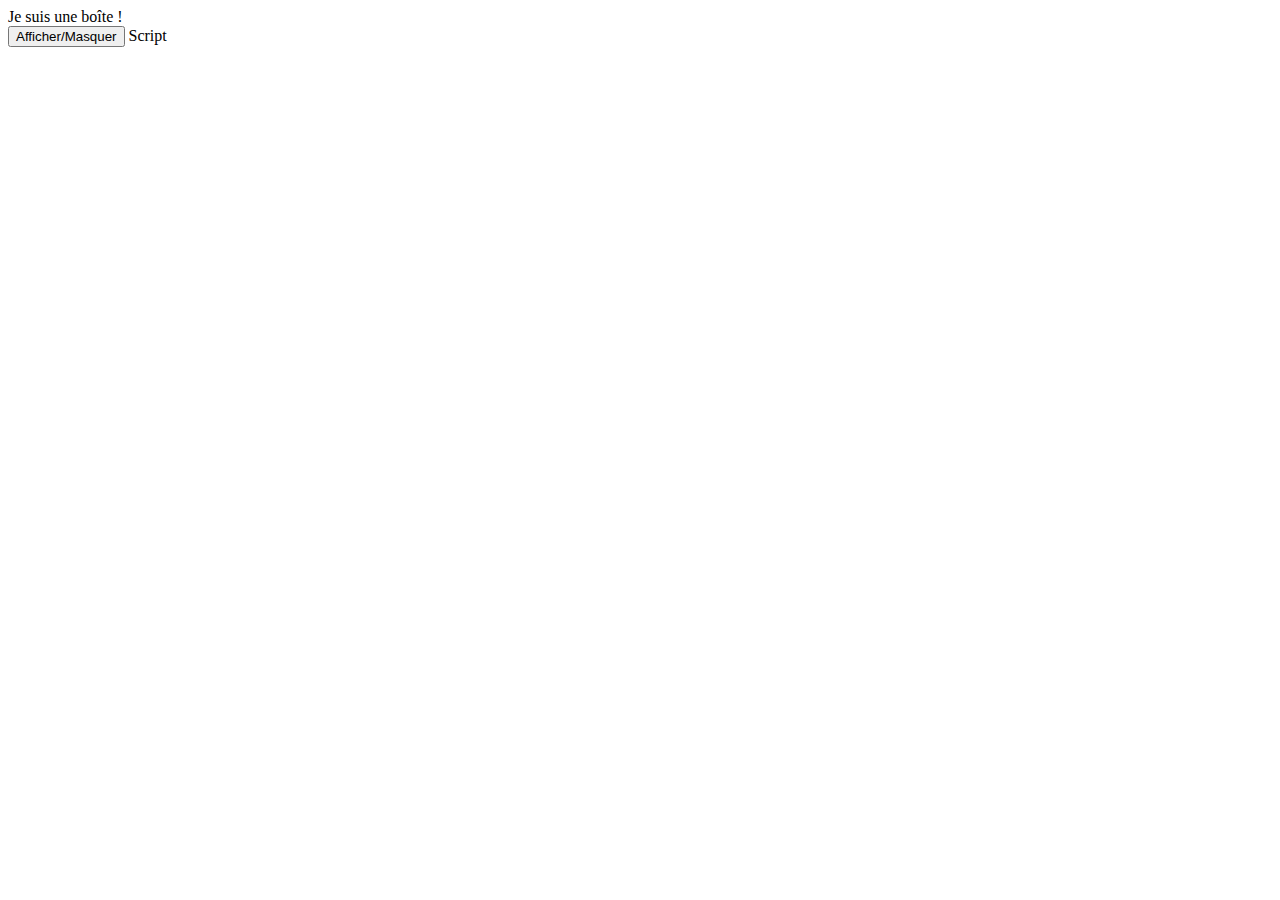
<file: evenement/afficher masquer/index.html>
<!DOCTYPE html>
<html lang="en">
  <head>
    <meta charset="UTF-8" />
    <meta name="viewport" content="width=device-width, initial-scale=1.0" />
    <title>Document</title>
    <script src="./script.js"></script>
  </head>
  <body>
    <div id="boite">Je suis une boîte !</div>
    <button onclick="toggleBoite()">Afficher/Masquer</button>
  </body>
</html>

Script
</file>
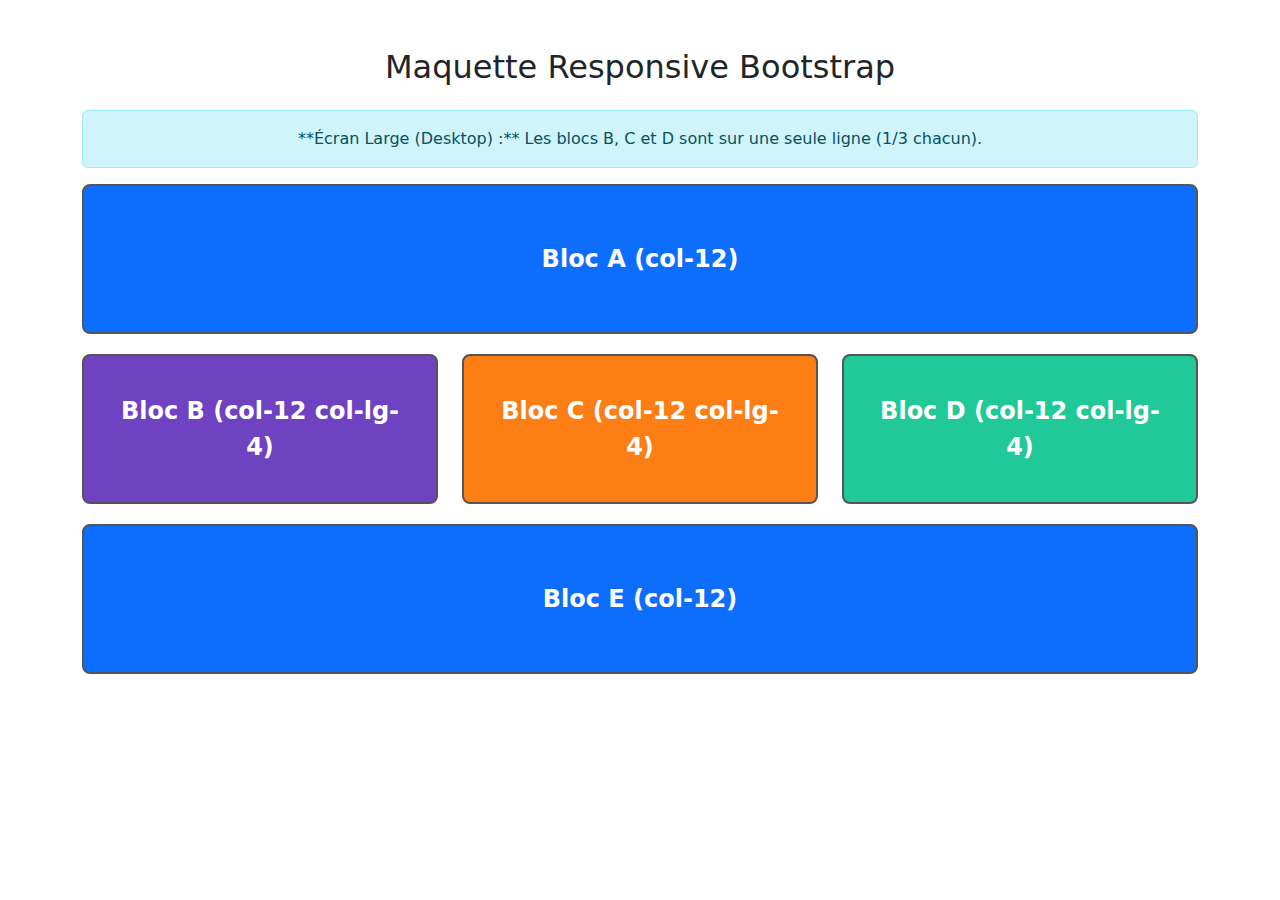
<file: jour06/job03/index.html>
<!DOCTYPE html>
<html lang="fr">
  <head>
    <meta charset="UTF-8" />
    <meta name="viewport" content="width=device-width, initial-scale=1.0" />
    <title>Maquette Bootstrap Responsive</title>
    <link
      href="https://cdn.jsdelivr.net/npm/bootstrap@5.3.3/dist/css/bootstrap.min.css"
      rel="stylesheet"
      integrity="sha384-QWTKZyjpPEjISv5WaRU9OFeRpok6YctnYmDr5pNlyT2bRjXh0JMhjY6hW+ALEwIH"
      crossorigin="anonymous"
    />

    <style>
      /* Styles pour visualiser la grille */
      .grid-item {
        border: 2px solid #555;
        padding: 30px;
        margin-bottom: 20px; /* Espace entre les lignes/colonnes */
        text-align: center;
        font-size: 1.5rem;
        font-weight: bold;
        color: white;
        border-radius: 8px;
        transition: all 0.3s ease;
        min-height: 150px; /* Pour mieux voir les blocs */
        display: flex;
        align-items: center;
        justify-content: center;
      }

      /* Couleurs pour les différents blocs */
      #A,
      #E {
        background-color: #0d6efd; /* Bleu Primaire */
      }
      #B {
        background-color: #6f42c1; /* Violet */
      }
      #C {
        background-color: #fd7e14; /* Orange */
      }
      #D {
        background-color: #20c997; /* Vert-menthe */
      }

      /* Média query pour expliquer la transition */
      @media (min-width: 992px) {
        .explainer-desktop {
          display: block;
        }
        .explainer-mobile {
          display: none;
        }
      }
      @media (max-width: 991.98px) {
        .explainer-desktop {
          display: none;
        }
        .explainer-mobile {
          display: block;
        }
      }
    </style>
  </head>
  <body>
    <div class="container my-5">
      <h2 class="text-center mb-4">Maquette Responsive Bootstrap</h2>

      <div class="alert alert-info text-center">
        <div class="explainer-desktop">
          **Écran Large (Desktop) :** Les blocs B, C et D sont sur une seule
          ligne (1/3 chacun).
        </div>
        <div class="explainer-mobile">
          **Écran Étroit (Mobile) :** Les blocs B, C et D s'empilent
          verticalement (toute la largeur). Redimensionnez votre fenêtre pour
          voir le changement !
        </div>
      </div>

      <div class="row">
        <div class="col-12">
          <div class="grid-item" id="A">Bloc A (col-12)</div>
        </div>
      </div>

      <div class="row">
        <div class="col-12 col-lg-4">
          <div class="grid-item" id="B">Bloc B (col-12 col-lg-4)</div>
        </div>

        <div class="col-12 col-lg-4">
          <div class="grid-item" id="C">Bloc C (col-12 col-lg-4)</div>
        </div>

        <div class="col-12 col-lg-4">
          <div class="grid-item" id="D">Bloc D (col-12 col-lg-4)</div>
        </div>
      </div>

      <div class="row">
        <div class="col-12">
          <div class="grid-item" id="E">Bloc E (col-12)</div>
        </div>
      </div>
    </div>

    <script
      src="https://cdn.jsdelivr.net/npm/bootstrap@5.3.3/dist/js/bootstrap.bundle.min.js"
      integrity="sha384-YvpcrYf0tY3lHB60NNkmXc5s9fDVZLESaAA55NDzOxhy9GkcIdslK1eN7N6jIeHz"
      crossorigin="anonymous"
    ></script>
  </body>
</html>
</file>
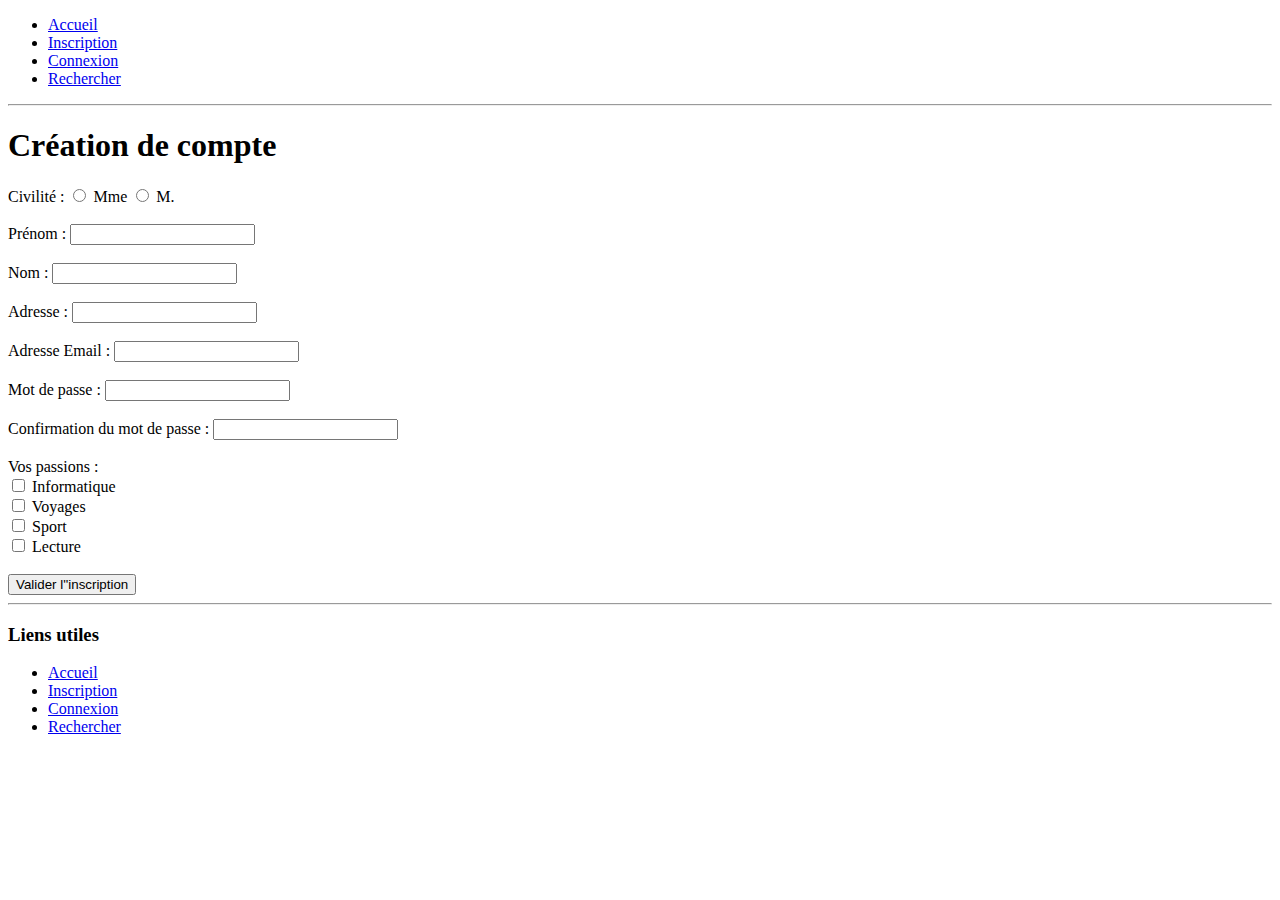
<file: jour07/job01/index.html>
﻿<!DOCTYPE html>
<html lang="fr">
<head>
    <meta charset="UTF-8">
    <meta name="viewport" content="width=device-width, initial-scale=1.0">
    <title>Formulaire d''inscription</title>
</head>
<body>

    <header>
        <nav>
            <ul>
                <li><a href="index.html">Accueil</a></li>
                <li><a href="index.html">Inscription</a></li>
                <li><a href="index.html">Connexion</a></li>
                <li><a href="index.html">Rechercher</a></li>
            </ul>
        </nav>
    </header>

    <hr>

    <section>
        <h1>Création de compte</h1>
        
        <form action="index.html" method="post">
            
            <div>
                <label>Civilité :</label>
                <input type="radio" id="mme" name="civilite" value="mme">
                <label for="mme">Mme</label>
                
                <input type="radio" id="m" name="civilite" value="m">
                <label for="m">M.</label>
            </div>
            <br>

            <div>
                <label for="prenom">Prénom :</label>
                <input type="text" id="prenom" name="prenom" required>
            </div>
            <br>
            
            <div>
                <label for="nom">Nom :</label>
                <input type="text" id="nom" name="nom" required>
            </div>
            <br>

            <div>
                <label for="adresse">Adresse :</label>
                <input type="text" id="adresse" name="adresse">
            </div>
            <br>

            <div>
                <label for="email">Adresse Email :</label>
                <input type="email" id="email" name="email" required>
            </div>
            <br>

            <div>
                <label for="password">Mot de passe :</label>
                <input type="password" id="password" name="password" required>
            </div>
            <br>

            <div>
                <label for="confirm_password">Confirmation du mot de passe :</label>
                <input type="password" id="confirm_password" name="confirm_password" required>
            </div>
            <br>

            <div>
                <label>Vos passions :</label><br>
                
                <input type="checkbox" id="informatique" name="passions" value="informatique">
                <label for="informatique">Informatique</label><br>

                <input type="checkbox" id="voyages" name="passions" value="voyages">
                <label for="voyages">Voyages</label><br>

                <input type="checkbox" id="sport" name="passions" value="sport">
                <label for="sport">Sport</label><br>

                <input type="checkbox" id="lecture" name="passions" value="lecture">
                <label for="lecture">Lecture</label>
            </div>
            <br>

            <div>
                <button type="submit">Valider l''inscription</button>
            </div>

        </form>
    </section>

    <hr>

    <footer>
        <h3>Liens utiles</h3>
        <ul>
            <li><a href="index.html">Accueil</a></li>
            <li><a href="index.html">Inscription</a></li>
            <li><a href="index.html">Connexion</a></li>
            <li><a href="index.html">Rechercher</a></li>
        </ul>
    </footer>

</body>
</html>
</file>
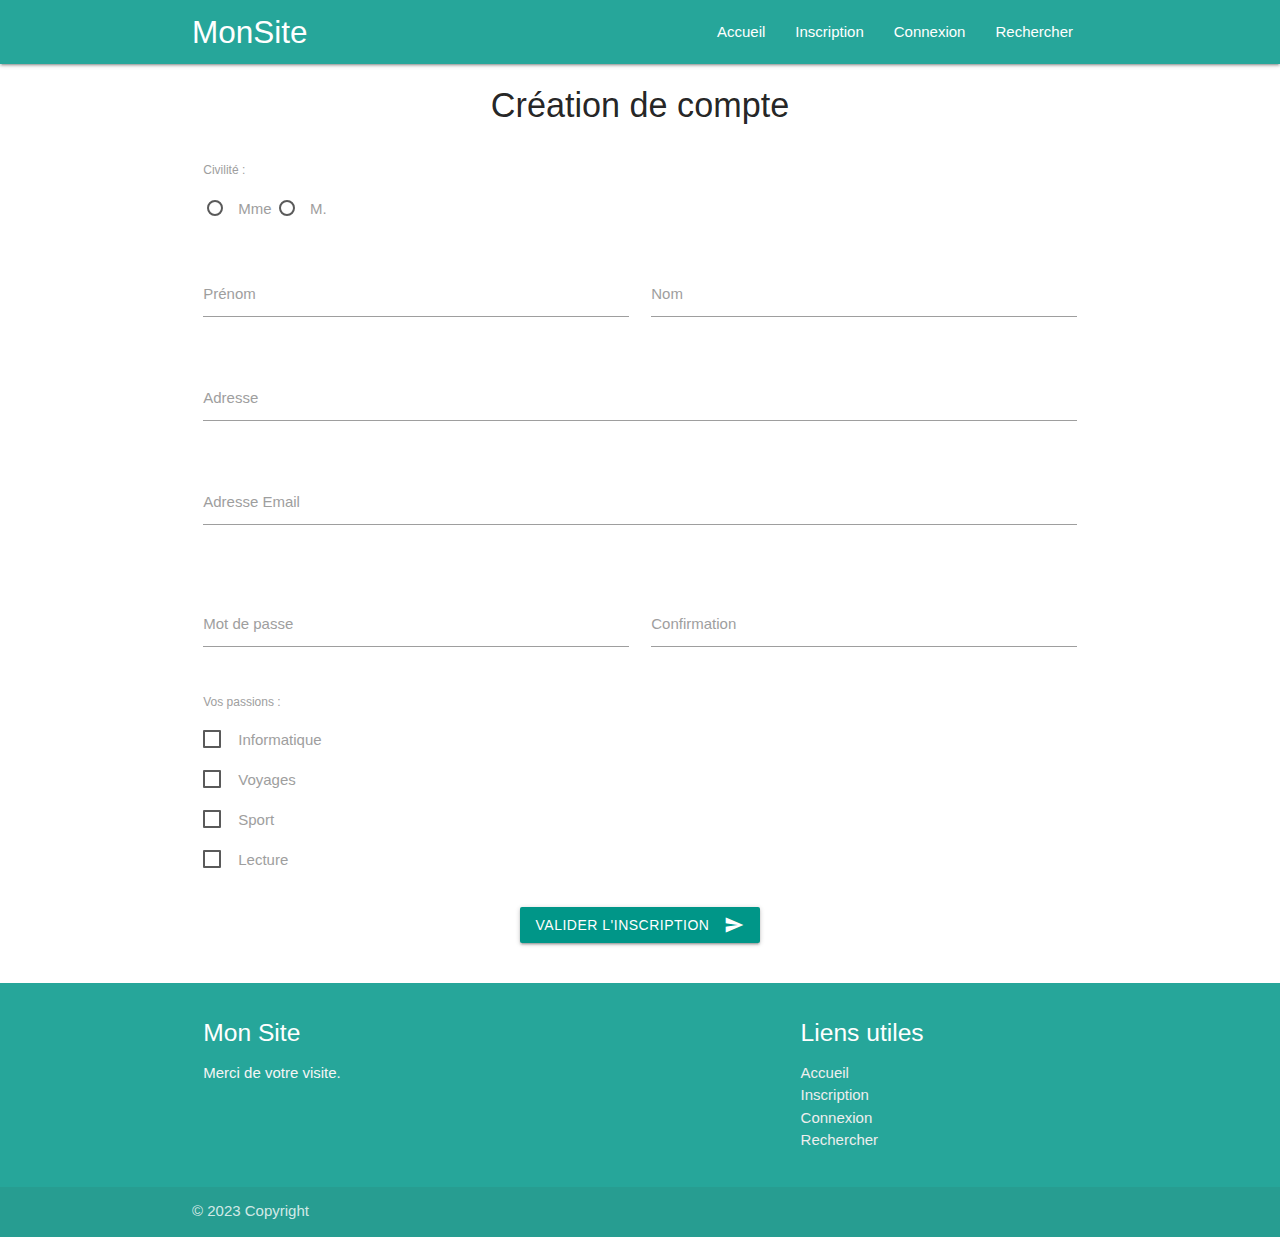
<file: jour07/job02/index.html>
<!DOCTYPE html>
<html lang="fr">
  <head>
    <meta charset="UTF-8" />
    <meta name="viewport" content="width=device-width, initial-scale=1.0" />
    <title>Formulaire d'inscription Materialize</title>
    <link
      rel="stylesheet"
      href="https://cdnjs.cloudflare.com/ajax/libs/materialize/1.0.0/css/materialize.min.css"
    />
    <link
      href="https://fonts.googleapis.com/icon?family=Material+Icons"
      rel="stylesheet"
    />
  </head>
  <body>
    <header>
      <nav class="teal lighten-1">
        <div class="nav-wrapper container">
          <a href="index.html" class="brand-logo left">MonSite</a>
          <ul id="nav-mobile" class="right hide-on-med-and-down">
            <li><a href="index.html">Accueil</a></li>
            <li><a href="index.html">Inscription</a></li>
            <li><a href="index.html">Connexion</a></li>
            <li><a href="index.html">Rechercher</a></li>
          </ul>
        </div>
      </nav>
    </header>

    <main class="container">
      <div class="row">
        <div class="col s12">
          <h4 class="center-align">Création de compte</h4>
        </div>
      </div>

      <section class="row">
        <form action="index.html" method="post" class="col s12">
          <div class="row">
            <div class="col s12">
              <label>Civilité :</label>
              <p>
                <label>
                  <input
                    class="with-gap"
                    name="civilite"
                    type="radio"
                    value="mme"
                  />
                  <span>Mme</span>
                </label>
                <label>
                  <input
                    class="with-gap"
                    name="civilite"
                    type="radio"
                    value="m"
                  />
                  <span>M.</span>
                </label>
              </p>
            </div>
          </div>

          <div class="row">
            <div class="input-field col s6">
              <input
                id="prenom"
                name="prenom"
                type="text"
                class="validate"
                required
              />
              <label for="prenom">Prénom</label>
            </div>
            <div class="input-field col s6">
              <input
                id="nom"
                name="nom"
                type="text"
                class="validate"
                required
              />
              <label for="nom">Nom</label>
            </div>
          </div>

          <div class="row">
            <div class="input-field col s12">
              <input id="adresse" name="adresse" type="text" class="validate" />
              <label for="adresse">Adresse</label>
            </div>
          </div>

          <div class="row">
            <div class="input-field col s12">
              <input
                id="email"
                name="email"
                type="email"
                class="validate"
                required
              />
              <label for="email">Adresse Email</label>
              <span
                class="helper-text"
                data-error="Email invalide"
                data-success="Ok"
              ></span>
            </div>
          </div>

          <div class="row">
            <div class="input-field col s6">
              <input
                id="password"
                name="password"
                type="password"
                class="validate"
                required
              />
              <label for="password">Mot de passe</label>
            </div>
            <div class="input-field col s6">
              <input
                id="confirm_password"
                name="confirm_password"
                type="password"
                class="validate"
                required
              />
              <label for="confirm_password">Confirmation</label>
            </div>
          </div>

          <div class="row">
            <div class="col s12">
              <label>Vos passions :</label>
              <p>
                <label>
                  <input type="checkbox" name="passions" value="informatique" />
                  <span>Informatique</span>
                </label>
              </p>
              <p>
                <label>
                  <input type="checkbox" name="passions" value="voyages" />
                  <span>Voyages</span>
                </label>
              </p>
              <p>
                <label>
                  <input type="checkbox" name="passions" value="sport" />
                  <span>Sport</span>
                </label>
              </p>
              <p>
                <label>
                  <input type="checkbox" name="passions" value="lecture" />
                  <span>Lecture</span>
                </label>
              </p>
            </div>
          </div>

          <div class="row">
            <div class="col s12 center-align">
              <button
                class="btn waves-effect waves-light teal"
                type="submit"
                name="action"
              >
                Valider l'inscription
                <i class="material-icons right">send</i>
              </button>
            </div>
          </div>
        </form>
      </section>
    </main>

    <footer class="page-footer teal lighten-1">
      <div class="container">
        <div class="row">
          <div class="col l6 s12">
            <h5 class="white-text">Mon Site</h5>
            <p class="grey-text text-lighten-4">Merci de votre visite.</p>
          </div>
          <div class="col l4 offset-l2 s12">
            <h5 class="white-text">Liens utiles</h5>
            <ul>
              <li>
                <a class="grey-text text-lighten-3" href="index.html"
                  >Accueil</a
                >
              </li>
              <li>
                <a class="grey-text text-lighten-3" href="index.html"
                  >Inscription</a
                >
              </li>
              <li>
                <a class="grey-text text-lighten-3" href="index.html"
                  >Connexion</a
                >
              </li>
              <li>
                <a class="grey-text text-lighten-3" href="index.html"
                  >Rechercher</a
                >
              </li>
            </ul>
          </div>
        </div>
      </div>
      <div class="footer-copyright">
        <div class="container">© 2023 Copyright</div>
      </div>
    </footer>

    <script src="https://cdnjs.cloudflare.com/ajax/libs/materialize/1.0.0/js/materialize.min.js"></script>
  </body>
</html>
</file>
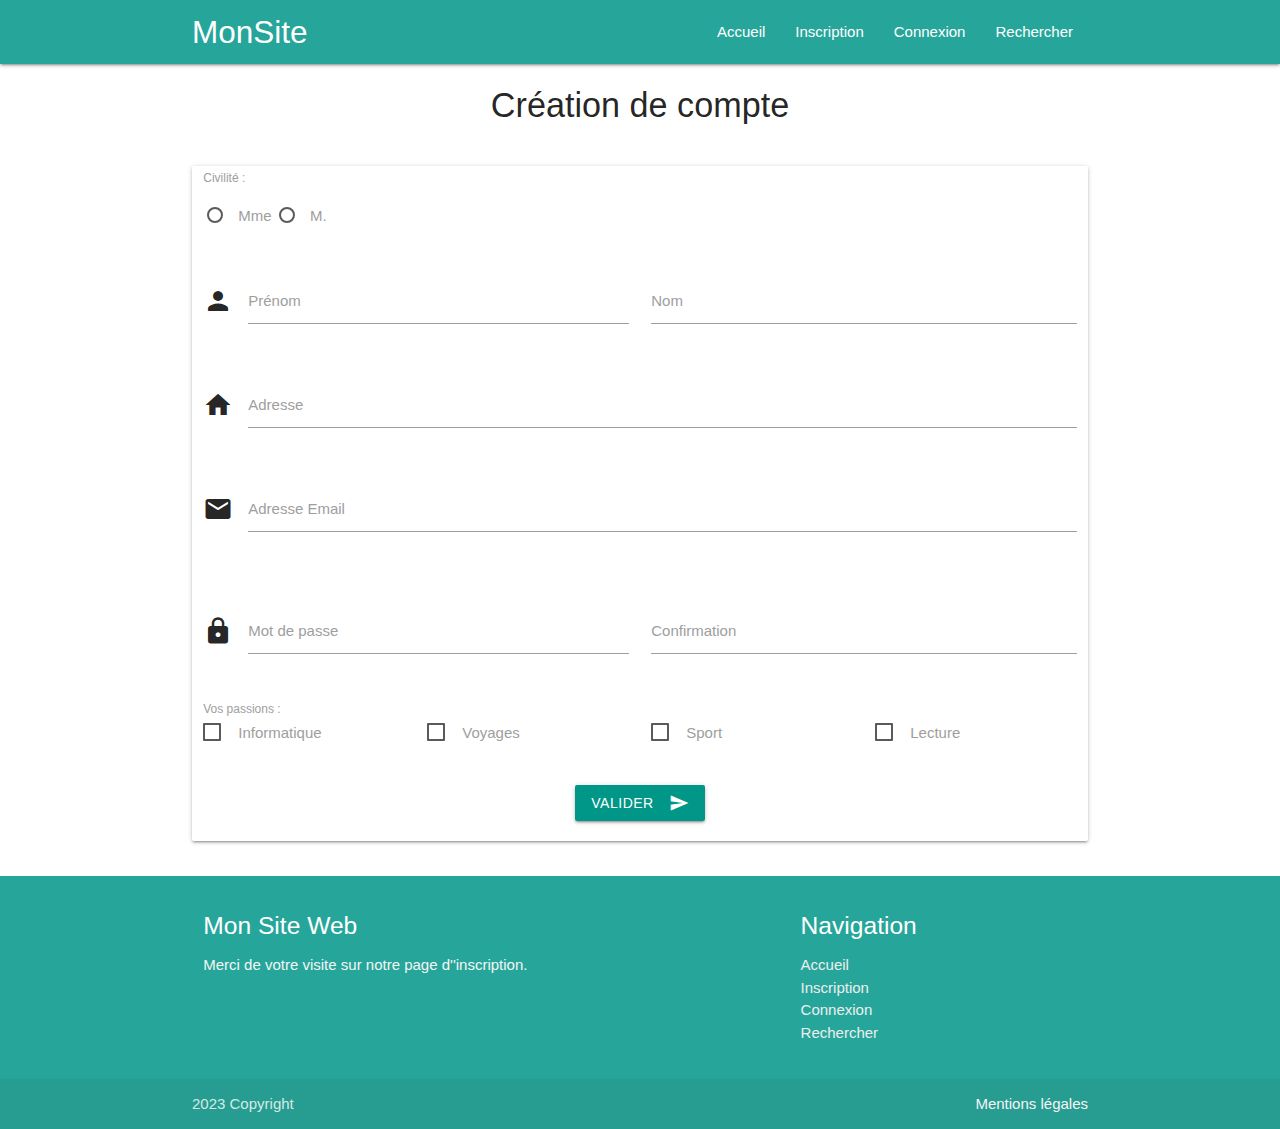
<file: jour07/job03/index.html>
﻿<!DOCTYPE html>
<html lang="fr">
<head>
    <meta charset="UTF-8">
    <meta name="viewport" content="width=device-width, initial-scale=1.0">
    <title>Inscription Materialize</title>
    <link rel="stylesheet" href="https://cdnjs.cloudflare.com/ajax/libs/materialize/1.0.0/css/materialize.min.css">
    <link href="https://fonts.googleapis.com/icon?family=Material+Icons" rel="stylesheet">
</head>
<body>

    <header>
        <nav class="teal lighten-1">
            <div class="nav-wrapper container">
                <a href="index.html" class="brand-logo">MonSite</a>
                <ul id="nav-mobile" class="right hide-on-med-and-down">
                    <li><a href="index.html">Accueil</a></li>
                    <li><a href="index.html">Inscription</a></li>
                    <li><a href="index.html">Connexion</a></li>
                    <li><a href="index.html">Rechercher</a></li>
                </ul>
            </div>
        </nav>
    </header>

    <main class="container">
        <div class="row">
            <div class="col s12">
                <h4 class="center-align">Création de compte</h4>
            </div>
        </div>

        <section class="row">
            <form action="index.html" method="post" class="col s12 card-panel hoverable">
                
                <div class="row">
                    <div class="col s12">
                        <label>Civilité :</label>
                        <p>
                            <label>
                                <input class="with-gap" name="civilite" type="radio" value="mme" />
                                <span>Mme</span>
                            </label>
                            <label>
                                <input class="with-gap" name="civilite" type="radio" value="m" />
                                <span>M.</span>
                            </label>
                        </p>
                    </div>
                </div>

                <div class="row">
                    <div class="input-field col s12 m6">
                        <i class="material-icons prefix">person</i>
                        <input id="prenom" name="prenom" type="text" class="validate" required>
                        <label for="prenom">Prénom</label>
                    </div>
                    <div class="input-field col s12 m6">
                        <input id="nom" name="nom" type="text" class="validate" required>
                        <label for="nom">Nom</label>
                    </div>
                </div>

                <div class="row">
                    <div class="input-field col s12">
                        <i class="material-icons prefix">home</i>
                        <input id="adresse" name="adresse" type="text" class="validate">
                        <label for="adresse">Adresse</label>
                    </div>
                </div>

                <div class="row">
                    <div class="input-field col s12">
                        <i class="material-icons prefix">email</i>
                        <input id="email" name="email" type="email" class="validate" required>
                        <label for="email">Adresse Email</label>
                        <span class="helper-text" data-error="Email invalide" data-success="Valide"></span>
                    </div>
                </div>

                <div class="row">
                    <div class="input-field col s12 m6">
                        <i class="material-icons prefix">lock</i>
                        <input id="password" name="password" type="password" class="validate" required>
                        <label for="password">Mot de passe</label>
                    </div>
                    <div class="input-field col s12 m6">
                        <input id="confirm_password" name="confirm_password" type="password" class="validate" required>
                        <label for="confirm_password">Confirmation</label>
                    </div>
                </div>

                <div class="row">
                    <div class="col s12">
                        <label>Vos passions :</label>
                        <div class="row">
                            <div class="col s6 m3">
                                <label>
                                    <input type="checkbox" name="passions" value="informatique" />
                                    <span>Informatique</span>
                                </label>
                            </div>
                            <div class="col s6 m3">
                                <label>
                                    <input type="checkbox" name="passions" value="voyages" />
                                    <span>Voyages</span>
                                </label>
                            </div>
                            <div class="col s6 m3">
                                <label>
                                    <input type="checkbox" name="passions" value="sport" />
                                    <span>Sport</span>
                                </label>
                            </div>
                            <div class="col s6 m3">
                                <label>
                                    <input type="checkbox" name="passions" value="lecture" />
                                    <span>Lecture</span>
                                </label>
                            </div>
                        </div>
                    </div>
                </div>

                <div class="row">
                    <div class="col s12 center-align">
                        <button class="btn waves-effect waves-light teal" type="submit">
                            Valider
                            <i class="material-icons right">send</i>
                        </button>
                    </div>
                </div>
            </form>
        </section>
    </main>

    <footer class="page-footer teal lighten-1">
        <div class="container">
            <div class="row">
                <div class="col l6 s12">
                    <h5 class="white-text">Mon Site Web</h5>
                    <p class="grey-text text-lighten-4">Merci de votre visite sur notre page d''inscription.</p>
                </div>
                <div class="col l4 offset-l2 s12">
                    <h5 class="white-text">Navigation</h5>
                    <ul>
                        <li><a class="grey-text text-lighten-3" href="index.html">Accueil</a></li>
                        <li><a class="grey-text text-lighten-3" href="index.html">Inscription</a></li>
                        <li><a class="grey-text text-lighten-3" href="index.html">Connexion</a></li>
                        <li><a class="grey-text text-lighten-3" href="index.html">Rechercher</a></li>
                    </ul>
                </div>
            </div>
        </div>
        <div class="footer-copyright">
            <div class="container">
             2023 Copyright
            <a class="grey-text text-lighten-4 right" href="index.html">Mentions légales</a>
            </div>
        </div>
    </footer>

    <script src="https://cdnjs.cloudflare.com/ajax/libs/materialize/1.0.0/js/materialize.min.js"></script>
</body>
</html>
</file>
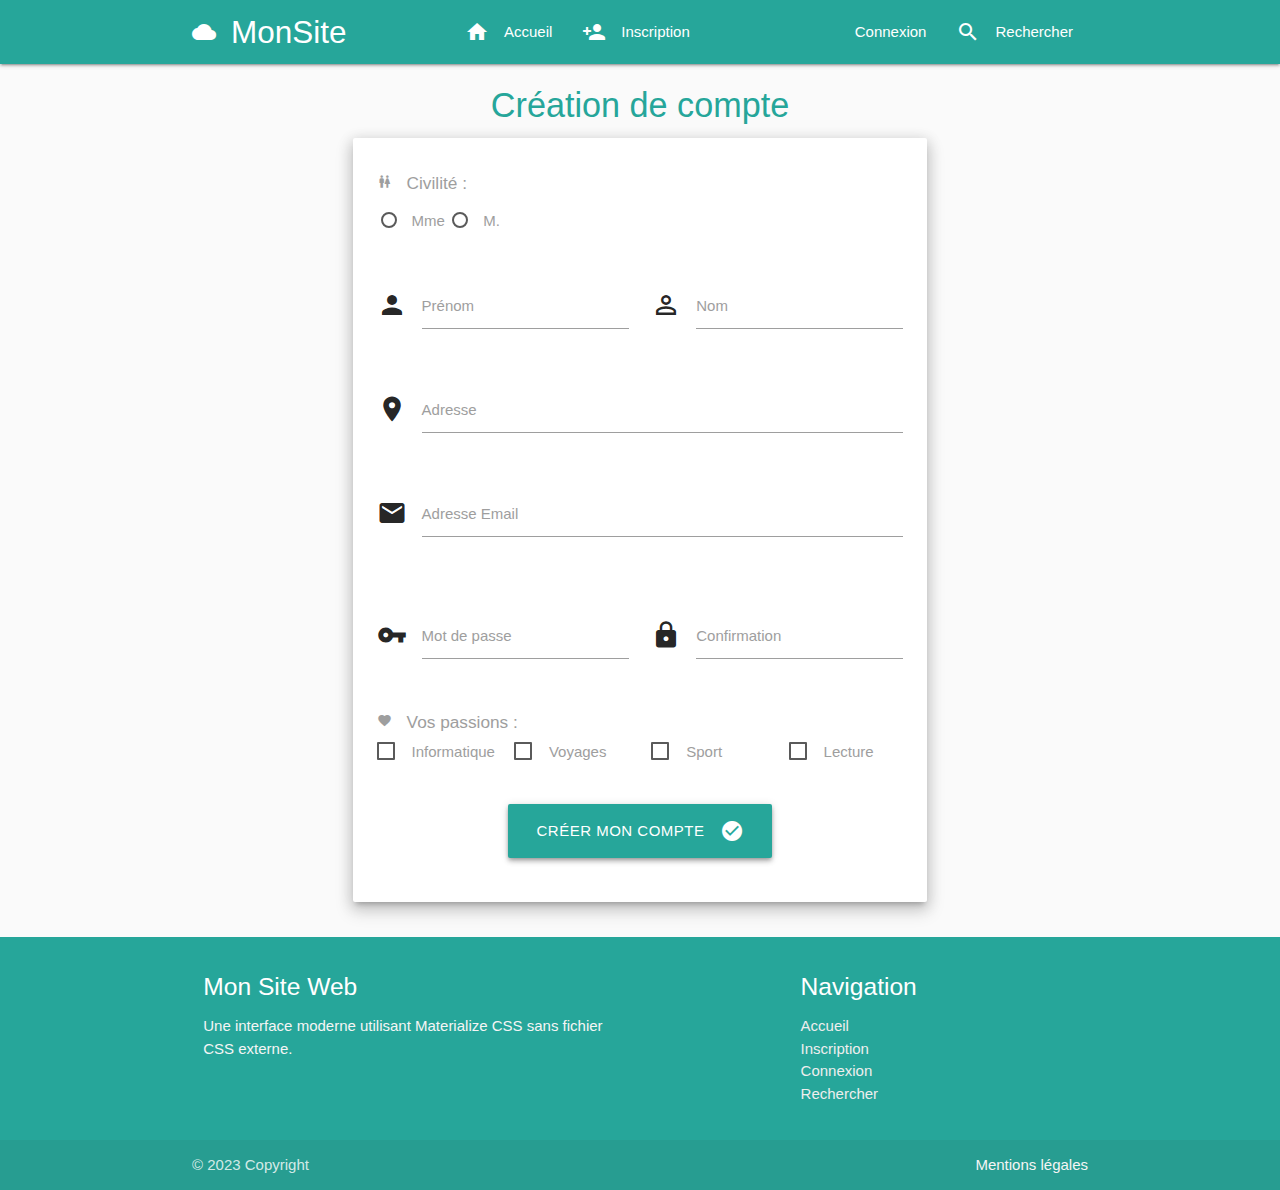
<file: jour07/job04/index.html>
<!DOCTYPE html>
<html lang="fr">
  <head>
    <meta charset="UTF-8" />
    <meta name="viewport" content="width=device-width, initial-scale=1.0" />
    <title>Inscription Moderne</title>
    <link
      rel="stylesheet"
      href="https://cdnjs.cloudflare.com/ajax/libs/materialize/1.0.0/css/materialize.min.css"
    />
    <link
      href="https://fonts.googleapis.com/icon?family=Material+Icons"
      rel="stylesheet"
    />
  </head>
  <body class="grey lighten-5">
    <header>
      <nav class="teal lighten-1">
        <div class="nav-wrapper container">
          <a href="index.html" class="brand-logo"
            ><i class="material-icons left">cloud</i>MonSite</a
          >
          <ul id="nav-mobile" class="right hide-on-med-and-down">
            <li>
              <a href="index.html"
                ><i class="material-icons left">home</i>Accueil</a
              >
            </li>
            <li>
              <a href="index.html"
                ><i class="material-icons left">person_add</i>Inscription</a
              >
            </li>
            <li>
              <a href="index.html"
                ><i class="material-icons left">login</i>Connexion</a
              >
            </li>
            <li>
              <a href="index.html"
                ><i class="material-icons left">search</i>Rechercher</a
              >
            </li>
          </ul>
        </div>
      </nav>
    </header>

    <main class="container">
      <div class="row">
        <div class="col s12 m10 offset-m1 l8 offset-l2">
          <h4 class="center-align teal-text text-lighten-1">
            Création de compte
          </h4>

          <div class="card-panel z-depth-3">
            <form action="index.html" method="post">
              <div class="row">
                <div class="col s12">
                  <h6 class="grey-text">
                    <i class="material-icons left tiny">wc</i>Civilité :
                  </h6>
                  <p>
                    <label>
                      <input
                        class="with-gap"
                        name="civilite"
                        type="radio"
                        value="mme"
                      />
                      <span>Mme</span>
                    </label>
                    <label>
                      <input
                        class="with-gap"
                        name="civilite"
                        type="radio"
                        value="m"
                      />
                      <span>M.</span>
                    </label>
                  </p>
                </div>
              </div>

              <div class="row">
                <div class="input-field col s12 m6">
                  <i class="material-icons prefix">person</i>
                  <input
                    id="prenom"
                    name="prenom"
                    type="text"
                    class="validate"
                    required
                  />
                  <label for="prenom">Prénom</label>
                </div>
                <div class="input-field col s12 m6">
                  <i class="material-icons prefix">person_outline</i>
                  <input
                    id="nom"
                    name="nom"
                    type="text"
                    class="validate"
                    required
                  />
                  <label for="nom">Nom</label>
                </div>
              </div>

              <div class="row">
                <div class="input-field col s12">
                  <i class="material-icons prefix">place</i>
                  <input
                    id="adresse"
                    name="adresse"
                    type="text"
                    class="validate"
                  />
                  <label for="adresse">Adresse</label>
                </div>
              </div>

              <div class="row">
                <div class="input-field col s12">
                  <i class="material-icons prefix">email</i>
                  <input
                    id="email"
                    name="email"
                    type="email"
                    class="validate"
                    required
                  />
                  <label for="email">Adresse Email</label>
                  <span
                    class="helper-text"
                    data-error="Email invalide"
                    data-success="Valide"
                  ></span>
                </div>
              </div>

              <div class="row">
                <div class="input-field col s12 m6">
                  <i class="material-icons prefix">vpn_key</i>
                  <input
                    id="password"
                    name="password"
                    type="password"
                    class="validate"
                    required
                  />
                  <label for="password">Mot de passe</label>
                </div>
                <div class="input-field col s12 m6">
                  <i class="material-icons prefix">lock</i>
                  <input
                    id="confirm_password"
                    name="confirm_password"
                    type="password"
                    class="validate"
                    required
                  />
                  <label for="confirm_password">Confirmation</label>
                </div>
              </div>

              <div class="row">
                <div class="col s12">
                  <h6 class="grey-text">
                    <i class="material-icons left tiny">favorite</i>Vos passions
                    :
                  </h6>
                  <div class="row">
                    <div class="col s6 m3">
                      <label>
                        <input
                          type="checkbox"
                          name="passions"
                          value="informatique"
                        />
                        <span>Informatique</span>
                      </label>
                    </div>
                    <div class="col s6 m3">
                      <label>
                        <input
                          type="checkbox"
                          name="passions"
                          value="voyages"
                        />
                        <span>Voyages</span>
                      </label>
                    </div>
                    <div class="col s6 m3">
                      <label>
                        <input type="checkbox" name="passions" value="sport" />
                        <span>Sport</span>
                      </label>
                    </div>
                    <div class="col s6 m3">
                      <label>
                        <input
                          type="checkbox"
                          name="passions"
                          value="lecture"
                        />
                        <span>Lecture</span>
                      </label>
                    </div>
                  </div>
                </div>
              </div>

              <div class="row">
                <div class="col s12 center-align">
                  <button
                    class="btn-large waves-effect waves-light teal lighten-1 z-depth-2"
                    type="submit"
                  >
                    Créer mon compte
                    <i class="material-icons right">check_circle</i>
                  </button>
                </div>
              </div>
            </form>
          </div>
        </div>
      </div>
    </main>

    <footer class="page-footer teal lighten-1">
      <div class="container">
        <div class="row">
          <div class="col l6 s12">
            <h5 class="white-text">Mon Site Web</h5>
            <p class="grey-text text-lighten-4">
              Une interface moderne utilisant Materialize CSS sans fichier CSS
              externe.
            </p>
          </div>
          <div class="col l4 offset-l2 s12">
            <h5 class="white-text">Navigation</h5>
            <ul>
              <li>
                <a class="grey-text text-lighten-3" href="index.html"
                  >Accueil</a
                >
              </li>
              <li>
                <a class="grey-text text-lighten-3" href="index.html"
                  >Inscription</a
                >
              </li>
              <li>
                <a class="grey-text text-lighten-3" href="index.html"
                  >Connexion</a
                >
              </li>
              <li>
                <a class="grey-text text-lighten-3" href="index.html"
                  >Rechercher</a
                >
              </li>
            </ul>
          </div>
        </div>
      </div>
      <div class="footer-copyright">
        <div class="container">
          © 2023 Copyright
          <a class="grey-text text-lighten-4 right" href="index.html"
            >Mentions légales</a
          >
        </div>
      </div>
    </footer>

    <script src="https://cdnjs.cloudflare.com/ajax/libs/materialize/1.0.0/js/materialize.min.js"></script>
  </body>
</html>
</file>
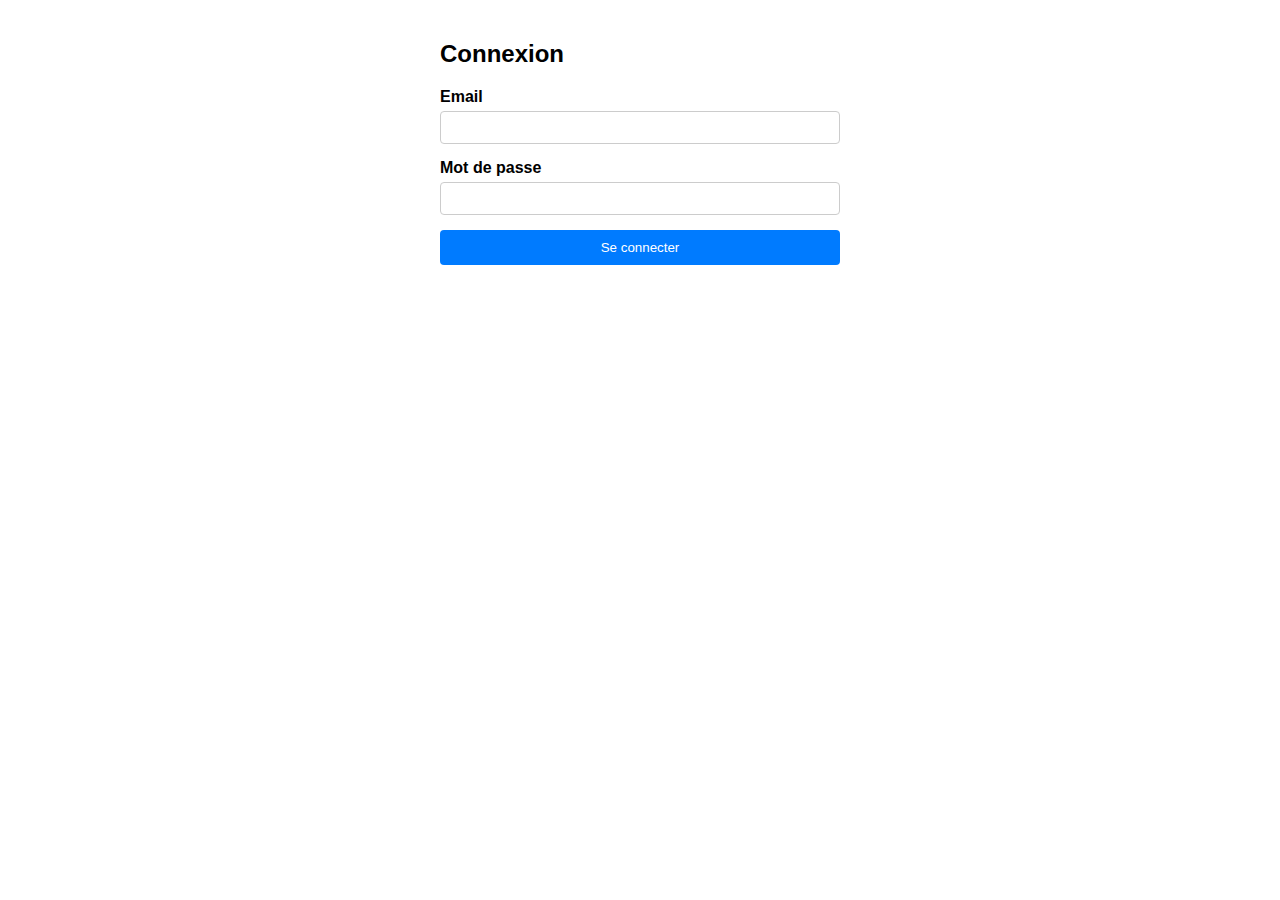
<file: jour05/connexion.html>
<!DOCTYPE html>
<html lang="fr">
  <head>
    <meta charset="UTF-8" />
    <meta name="viewport" content="width=device-width, initial-scale=1.0" />
    <title>Connexion</title>
    <style>
      body {
        font-family: sans-serif;
        padding: 20px;
        max-width: 400px;
        margin: auto;
      }
      .form-group {
        margin-bottom: 15px;
      }
      label {
        display: block;
        margin-bottom: 5px;
        font-weight: bold;
      }
      input {
        width: 100%;
        padding: 8px;
        box-sizing: border-box;
        border: 1px solid #ccc;
        border-radius: 4px;
      }

      /* Styles pour les erreurs */
      .error-msg {
        color: #d9534f;
        font-size: 0.85em;
        margin-top: 5px;
        display: none;
      }
      input.invalid {
        border-color: #d9534f;
        background-color: #f9d6d5;
      }
      input.valid {
        border-color: #5cb85c;
        background-color: #dff0d8;
      }
      button {
        background-color: #007bff;
        color: white;
        padding: 10px 15px;
        border: none;
        cursor: pointer;
        width: 100%;
        border-radius: 4px;
      }
    </style>
  </head>
  <body>
    <h2>Connexion</h2>

    <form id="loginForm" novalidate>
      <div class="form-group">
        <label for="email">Email</label>
        <input type="email" id="email" name="email" required />
        <span class="error-msg" id="error-email"
          >Veuillez entrer une adresse email valide.</span
        >
      </div>

      <div class="form-group">
        <label for="password">Mot de passe</label>
        <input type="password" id="password" name="password" required />
        <span class="error-msg" id="error-password"
          >Le mot de passe ne peut pas être vide.</span
        >
      </div>

      <button type="submit">Se connecter</button>
    </form>

    <script>
      // Fonctions de validation génériques
      const validateField = (input, regex, errorId, errorMsg) => {
        const errorElement = document.getElementById(errorId);
        const isValid = regex.test(input.value);

        if (!isValid && input.value !== "") {
          input.classList.add("invalid");
          input.classList.remove("valid");
          errorElement.textContent = errorMsg;
          errorElement.style.display = "block";
          return false;
        } else if (input.value === "") {
          // Gestion du champ vide
          input.classList.remove("valid");
          input.classList.add("invalid");
          errorElement.textContent = "Ce champ est requis.";
          errorElement.style.display = "block";
          return false;
        } else {
          input.classList.remove("invalid");
          input.classList.add("valid");
          errorElement.style.display = "none";
          return true;
        }
      };

      // Écouteurs d'événements (Asynchrone/Temps réel)
      document.getElementById("email").addEventListener("input", function () {
        const emailRegex = /^[^\s@]+@[^\s@]+\.[^\s@]+$/;
        validateField(
          this,
          emailRegex,
          "error-email",
          "Format d'email invalide."
        );
      });

      document
        .getElementById("password")
        .addEventListener("input", function () {
          // Pour la connexion, on vérifie juste qu'il n'est pas vide (la complexité c'est à l'inscription)
          const passRegex = /.+/;
          validateField(
            this,
            passRegex,
            "error-password",
            "Le mot de passe est requis."
          );
        });

      // Empêcher la soumission si erreurs
      document
        .getElementById("loginForm")
        .addEventListener("submit", function (e) {
          // Ici, on pourrait boucler sur tous les champs pour revérifier avant l'envoi final
          if (document.querySelectorAll(".invalid").length > 0) {
            e.preventDefault();
            alert("Veuillez corriger les erreurs avant de continuer.");
          }
        });
    </script>
  </body>
</html>
</file>
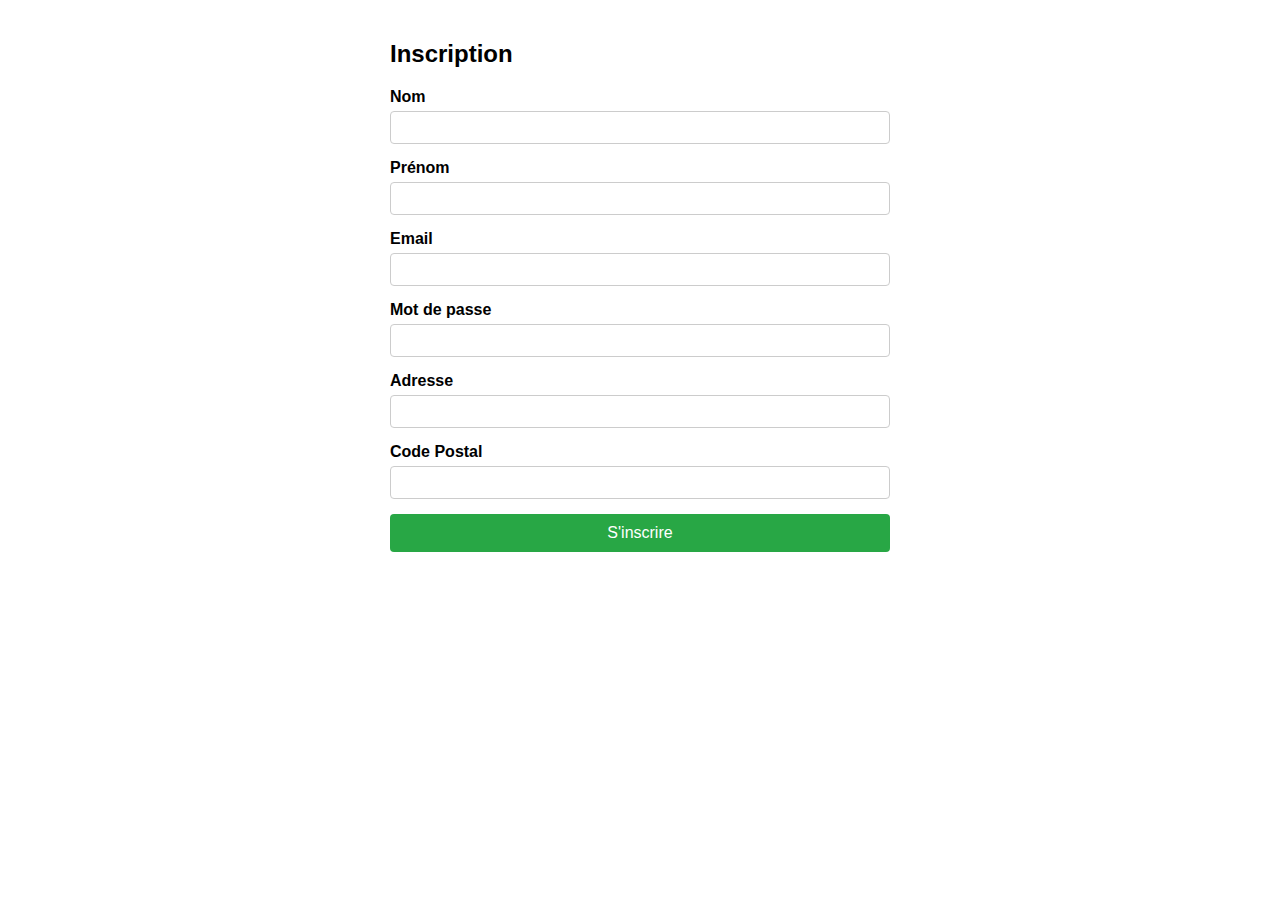
<file: jour05/inscription.html>
<!DOCTYPE html>
<html lang="fr">
  <head>
    <meta charset="UTF-8" />
    <meta name="viewport" content="width=device-width, initial-scale=1.0" />
    <title>Inscription</title>
    <style>
      body {
        font-family: sans-serif;
        padding: 20px;
        max-width: 500px;
        margin: auto;
      }
      .form-group {
        margin-bottom: 15px;
      }
      label {
        display: block;
        margin-bottom: 5px;
        font-weight: bold;
      }
      input {
        width: 100%;
        padding: 8px;
        box-sizing: border-box;
        border: 1px solid #ccc;
        border-radius: 4px;
      }

      .error-msg {
        color: #d9534f;
        font-size: 0.85em;
        margin-top: 5px;
        display: none;
      }
      input.invalid {
        border-color: #d9534f;
        background-color: #f9d6d5;
      }
      input.valid {
        border-color: #5cb85c;
        background-color: #dff0d8;
      }
      button {
        background-color: #28a745;
        color: white;
        padding: 10px 15px;
        border: none;
        cursor: pointer;
        width: 100%;
        border-radius: 4px;
        font-size: 16px;
      }
    </style>
  </head>
  <body>
    <h2>Inscription</h2>

    <form id="registerForm" novalidate>
      <div class="form-group">
        <label for="nom">Nom</label>
        <input type="text" id="nom" name="nom" required />
        <span class="error-msg" id="error-nom"></span>
      </div>

      <div class="form-group">
        <label for="prenom">Prénom</label>
        <input type="text" id="prenom" name="prenom" required />
        <span class="error-msg" id="error-prenom"></span>
      </div>

      <div class="form-group">
        <label for="email">Email</label>
        <input type="email" id="email" name="email" required />
        <span class="error-msg" id="error-email"></span>
      </div>

      <div class="form-group">
        <label for="password">Mot de passe</label>
        <input type="password" id="password" name="password" required />
        <span class="error-msg" id="error-password"></span>
      </div>

      <div class="form-group">
        <label for="adresse">Adresse</label>
        <input type="text" id="adresse" name="adresse" required />
        <span class="error-msg" id="error-adresse"></span>
      </div>

      <div class="form-group">
        <label for="cp">Code Postal</label>
        <input type="text" id="cp" name="cp" maxlength="5" required />
        <span class="error-msg" id="error-cp"></span>
      </div>

      <button type="submit">S'inscrire</button>
    </form>

    <script>
      // Fonction de validation réutilisable
      const validateInput = (input, regex, errorId, specificMsg) => {
        const errorSpan = document.getElementById(errorId);
        const value = input.value.trim();

        if (value === "") {
          input.className = "invalid";
          errorSpan.textContent = "Ce champ est obligatoire.";
          errorSpan.style.display = "block";
          return false;
        }

        if (!regex.test(value)) {
          input.className = "invalid";
          errorSpan.textContent = specificMsg;
          errorSpan.style.display = "block";
          return false;
        }

        // Si tout est bon
        input.className = "valid";
        errorSpan.style.display = "none";
        return true;
      };

      // --- Définition des Regex et Écouteurs ---

      // 1. Nom & Prénom : Lettres seulement, tirets autorisés, min 2 caractères
      const nameRegex = /^[a-zA-ZÀ-ÿ\s-]{2,}$/;

      document.getElementById("nom").addEventListener("input", function () {
        validateInput(
          this,
          nameRegex,
          "error-nom",
          "Le nom doit contenir au moins 2 lettres (pas de chiffres)."
        );
      });

      document.getElementById("prenom").addEventListener("input", function () {
        validateInput(
          this,
          nameRegex,
          "error-prenom",
          "Le prénom doit contenir au moins 2 lettres."
        );
      });

      // 2. Email : Format standard
      const emailRegex = /^[^\s@]+@[^\s@]+\.[^\s@]+$/;
      document.getElementById("email").addEventListener("input", function () {
        validateInput(
          this,
          emailRegex,
          "error-email",
          "Veuillez entrer une adresse email valide (ex: moi@test.com)."
        );
      });

      // 3. Mot de passe : Min 8 caractères, au moins 1 lettre et 1 chiffre
      const passRegex = /^(?=.*[A-Za-z])(?=.*\d)[A-Za-z\d@$!%*?&]{8,}$/;
      document
        .getElementById("password")
        .addEventListener("input", function () {
          validateInput(
            this,
            passRegex,
            "error-password",
            "Min. 8 caractères, avec au moins 1 lettre et 1 chiffre."
          );
        });

      // 4. Adresse : Doit contenir au moins 5 caractères (chiffres et lettres autorisés)
      const addressRegex = /^[a-zA-Z0-9À-ÿ\s,'-]{5,}$/;
      document.getElementById("adresse").addEventListener("input", function () {
        validateInput(
          this,
          addressRegex,
          "error-adresse",
          "L'adresse semble incomplète."
        );
      });

      // 5. Code Postal : Exactement 5 chiffres
      const cpRegex = /^[0-9]{5}$/;
      document.getElementById("cp").addEventListener("input", function () {
        validateInput(
          this,
          cpRegex,
          "error-cp",
          "Le code postal doit être composé de 5 chiffres."
        );
      });

      // Gestionnaire de soumission global
      document
        .getElementById("registerForm")
        .addEventListener("submit", function (e) {
          // Simulation de vérification finale
          const inputs = document.querySelectorAll("input");
          let hasError = false;

          inputs.forEach((input) => {
            // On déclenche l'événement 'input' manuellement pour afficher les erreurs si le champ est vide au clic
            input.dispatchEvent(new Event("input"));
            if (input.classList.contains("invalid")) {
              hasError = true;
            }
          });

          if (hasError) {
            e.preventDefault(); // Bloque l'envoi
          } else {
            alert("Formulaire valide ! Envoi en cours...");
          }
        });
    </script>
  </body>
</html>
</file>
